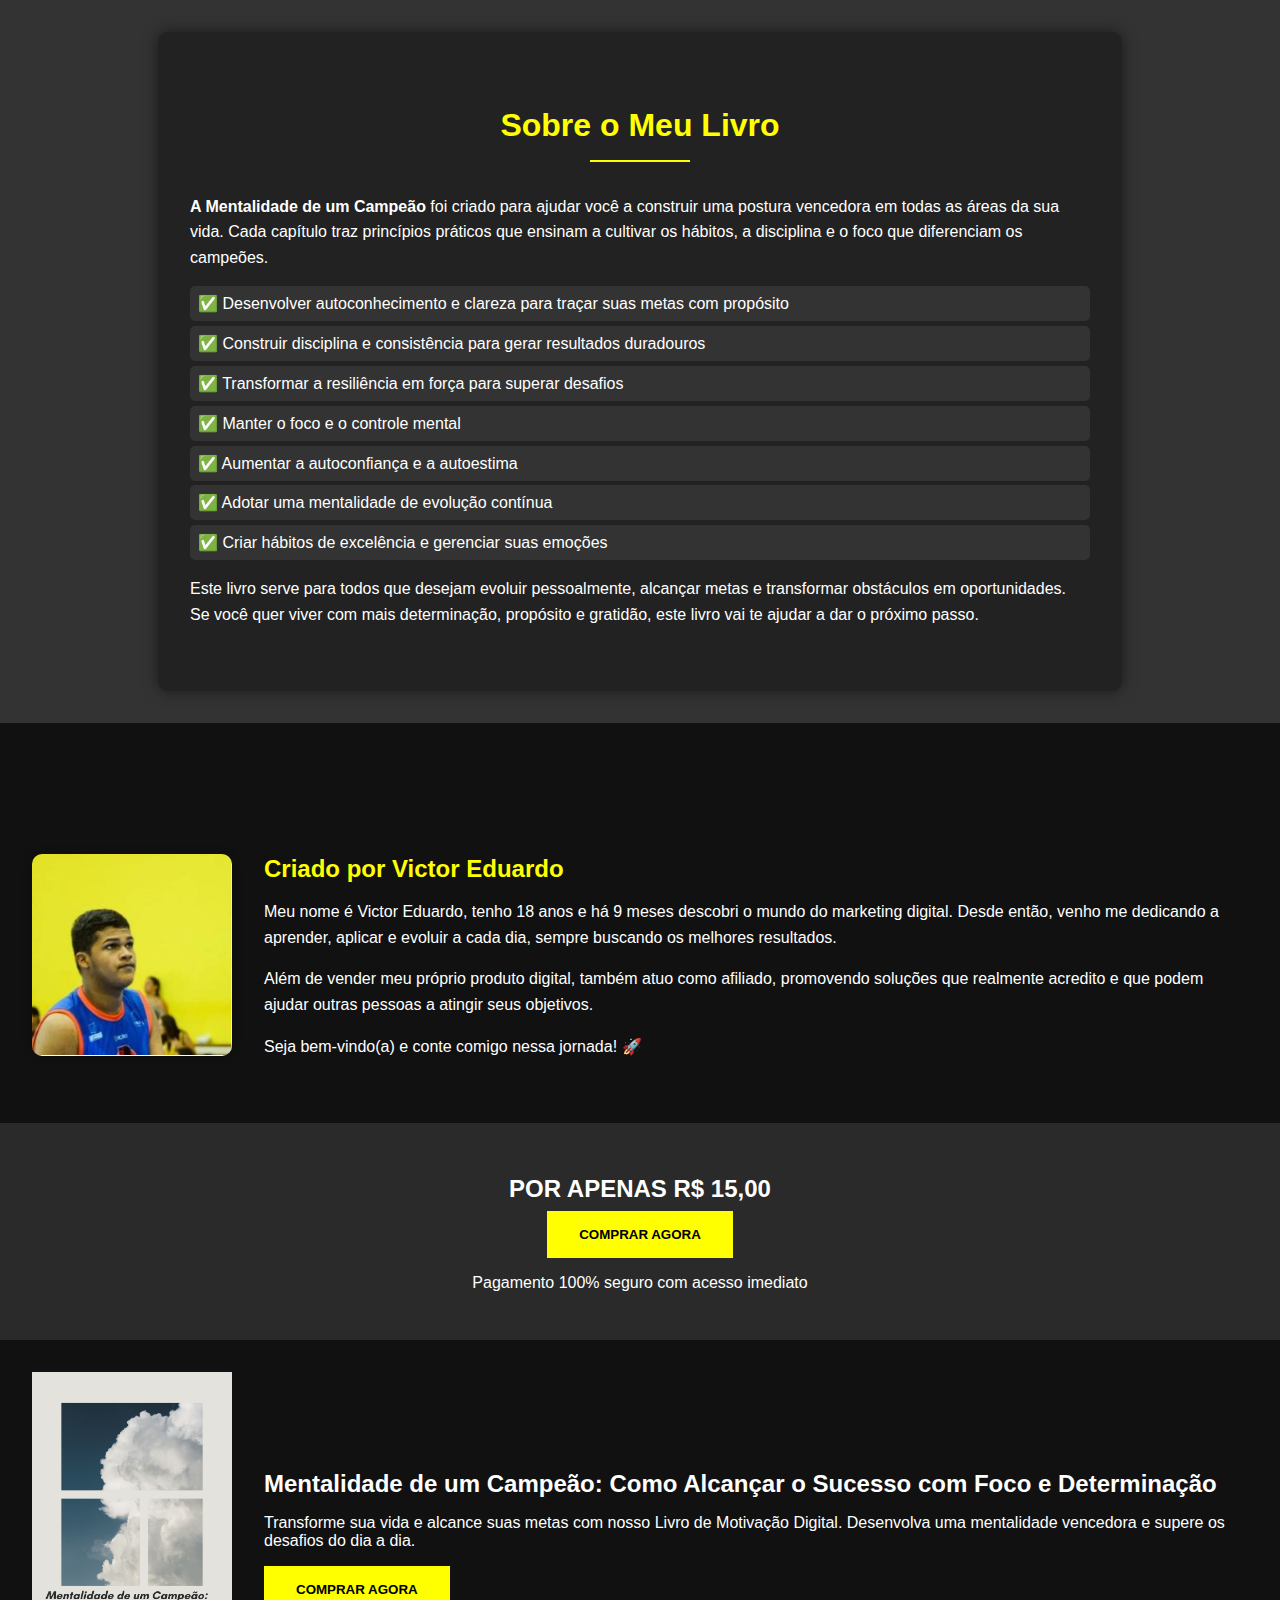
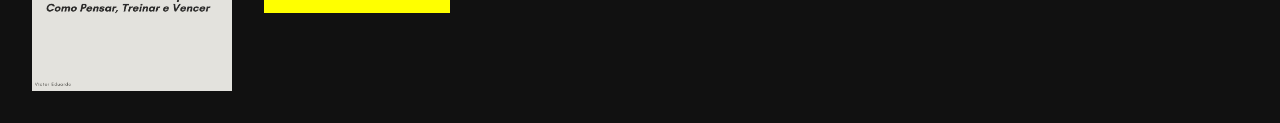
<file: index.html>
<!DOCTYPE html>
<html lang="pt-BR">
<head>
    <meta charset="UTF-8">
    <title>Livro de Motivação Digital</title>
    <link rel="stylesheet" href="index.css">
</head>
<body>
    <section class="sobre-livro">
  <h2>Sobre o Meu Livro</h2>
  <hr>
  <p>
    <strong>A Mentalidade de um Campeão</strong> foi criado para ajudar você a construir uma postura vencedora em todas as áreas da sua vida. 
    Cada capítulo traz princípios práticos que ensinam a cultivar os hábitos, a disciplina e o foco que diferenciam os campeões.
  </p>
  <ul>
    <li>✅ Desenvolver autoconhecimento e clareza para traçar suas metas com propósito</li>
    <li>✅ Construir disciplina e consistência para gerar resultados duradouros</li>
    <li>✅ Transformar a resiliência em força para superar desafios</li>
    <li>✅ Manter o foco e o controle mental</li>
    <li>✅ Aumentar a autoconfiança e a autoestima</li>
    <li>✅ Adotar uma mentalidade de evolução contínua</li>
    <li>✅ Criar hábitos de excelência e gerenciar suas emoções</li>
  </ul>
  <p>
    Este livro serve para todos que desejam evoluir pessoalmente, alcançar metas e transformar obstáculos em oportunidades. 
    Se você quer viver com mais determinação, propósito e gratidão, este livro vai te ajudar a dar o próximo passo.
  </p>
</section>
    <section class="oferta">
    </section>
<section class="autor">
    <img src="Capturar.PNG" alt="Foto do autor Victor Eduardo" class="foto-autor">
    <div class="descricao-autor">
        <h2>Criado por Victor Eduardo</h2>
        <p>Meu nome é Victor Eduardo, tenho 18 anos e há 9 meses descobri o mundo do marketing digital. Desde então, venho me dedicando a aprender, aplicar e evoluir a cada dia, sempre buscando os melhores resultados.</p>
        <p>Além de vender meu próprio produto digital, também atuo como afiliado, promovendo soluções que realmente acredito e que podem ajudar outras pessoas a atingir seus objetivos.</p>
        <p>Seja bem-vindo(a) e conte comigo nessa jornada! 🚀</p>
    </div>
</section>
    <section class="preco">
        <h2>POR APENAS R$ 15,00</h2>
  <a href="https://pay.hotmart.com/R100479983W?bid=1750840759038" target="_blank">
  <button>COMPRAR AGORA</button>
</a>

        <p>Pagamento 100% seguro com acesso imediato</p>
    </section>

    <section class="mentalidade-campeao">
        <img src="img.jpg" alt="Capa do livro Mentalidade de um Campeão">
        <div class="descricao">
            <h2>Mentalidade de um Campeão: Como Alcançar o Sucesso com Foco e Determinação</h2>
            <p>Transforme sua vida e alcance suas metas com nosso Livro de Motivação Digital. Desenvolva uma mentalidade vencedora e supere os desafios do dia a dia.</p>
              <a href="https://pay.hotmart.com/R100479983W?bid=1750840759038" target="_blank">
  <button>COMPRAR AGORA</button>
        </div>
    </section>
</body>
</html>
</file>
<file: index.css>
body {
    font-family: Arial, sans-serif;
    background-color: #333;
    color: #fff;
    margin: 0;
    padding: 0;
}

h1, h2, h3 {
    font-weight: bold;
    margin-bottom: 0.5rem;
}

hr {
    border: 0;
    border-top: 2px solid #ff0;
    width: 100px;
    margin: 1rem 0;
}

button {
    background-color: #ff0;
    color: #000;
    border: none;
    padding: 1rem 2rem;
    cursor: pointer;
    font-weight: bold;
    transition: background 0.3s;
}
button:hover {
    background-color: #ddd600;
}

/* Sobre o Conteudo */
.sobre-o-conteudo {
    padding: 2rem;
    background-color: #2a2a2a;
}

/* Oferta */
.oferta {
    padding: 2rem;
    text-align: center;
    background-color: #111;
}

/* Autor */
.autor {
    padding: 2rem;
    background-color: #2a2a2a;
}

/* Garantia */
.garantia {
    padding: 2rem;
    text-align: center;
    background-color: #111;
}

/* Preço */
.preco {
    padding: 2rem;
    text-align: center;
    background-color: #2a2a2a;
}

/* Mentalidade Campeão */
.mentalidade-campeao {
    padding: 2rem;
    display: flex;
    flex-wrap: wrap;
    align-items: center;
    background-color: #111;
}
.mentalidade-campeao img {
    width: 200px;
    height: auto;
    margin-right: 2rem;
}
.mentalidade-campeao .descricao {
    flex: 1;
}
.sobre-livro {
  background-color: #222;
  padding: 3rem 2rem;
  color: #fff;
  max-width: 900px;
  margin: 2rem auto;
  border-radius: 10px;
  box-shadow: 0 0 15px rgba(0,0,0,0.5);
  text-align: left;
}

.sobre-livro h2 {
  color: #ff0;
  text-align: center;
  margin-bottom: 0.5rem;
  font-size: 2rem;
}

.sobre-livro hr {
  border: none;
  border-top: 2px solid #ff0;
  width: 100px;
  margin: 1rem auto 2rem;
}

.sobre-livro p {
  line-height: 1.6;
  margin-bottom: 1rem;
}

.sobre-livro ul {
  list-style: none;
  padding: 0;
  margin: 1rem 0 1rem 0;
}

.sobre-livro ul li {
  background: #333;
  padding: 0.5rem;
  border-radius: 5px;
  margin: 0.3rem 0;
  transition: background 0.3s;
}

.sobre-livro ul li:hover {
  background: #444;
}
.autor {
  background-color: #111;
  padding: 3rem 2rem;
  display: flex;
  flex-wrap: wrap;
  align-items: center;
  gap: 2rem;
}

.foto-autor {
  width: 200px;
  border-radius: 10px;
  box-shadow: 0 0 10px rgba(0,0,0,0.3);
}

.descricao-autor {
  flex: 1;
  color: #fff;
}

.descricao-autor h2 {
  color: #ff0;
  margin-bottom: 1rem;
}

.descricao-autor p {
  line-height: 1.6;
  margin-bottom: 1rem;
}
</file>
